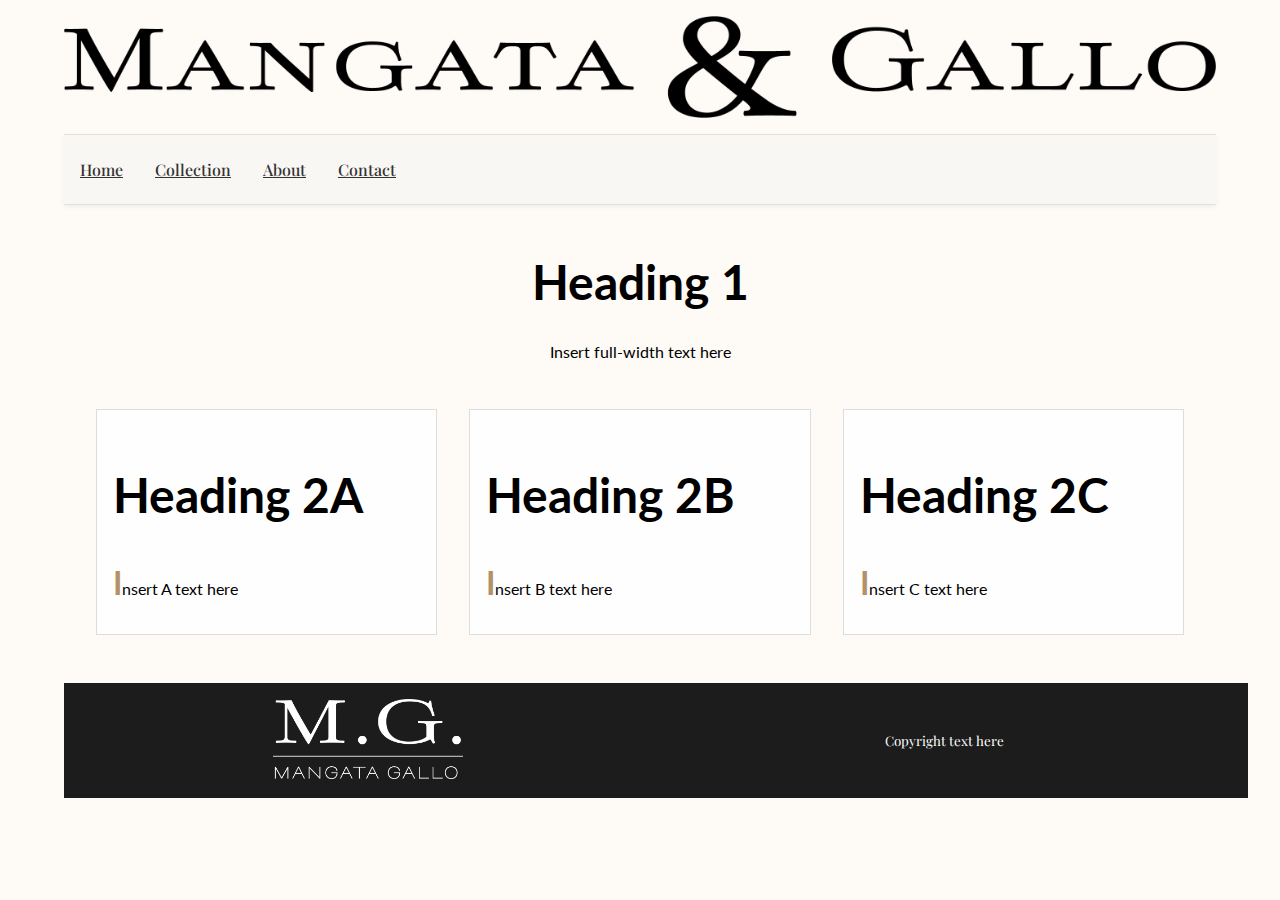
<file: Mangata.html>
<!DOCTYPE html>
<html lang="en">


<head>
    <meta charset="utf-8">
    <meta name="viewport" content="width=device-width, initial-scale=1.0">

    <title>Mangata & Gallo</title>
    <meta name="description" content="Mangata & Gallo is a high-quality jewelry brand specializing in timeless pieces for engagements, weddings, and anniversaries. Founded by Austin-based designer Mariana, the store offers elegant designs online and in its boutique atelier in Austin, Texas.">
    <meta name="author" content="Ariyan Alexander">

    <link rel="stylesheet" href="MGstyles.css">
    <link rel="preconnect" href="https://fonts.googleapis.com">
    <link rel="preconnect" href="https://fonts.gstatic.com" crossorigin>
    <link href="https://fonts.googleapis.com/css2?family=Lato:ital,wght@0,100;0,300;0,400;0,700;0,900;1,100;1,300;1,400;1,700;1,900&family=Playfair+Display:ital,wght@0,400..900;1,400..900&display=swap" rel="stylesheet">
</head>
<body>
    <header>
        <img src="mg-Logos/mgLogo2.png" alt="Mangata & Gallo Logo" style="width: 100%;">
    </header>

    <nav class = "navbar">
        <div class="nav-container">
            </a>
            <ul class="nav-list">
                <li><a href="home.html">Home</a></li>
                <li><a href="collection.html">Collection</a></li>
                <li><a href="about.html">About</a></li>
                <li><a href="contact.html">Contact</a></li>
            </ul>
        </div>
    </nav>
    <main>
        <section class="full-width">
            <article>
                <h1> Heading 1</h1>
                <p>
                Insert full-width text here
                </p>
            </article>
        </section>
        <section class="three-columns">
            <article>
                <h2> Heading 2A</h2>
                <p>
                Insert A text here
                </p>
            </article>
            <article>
                <h2> Heading 2B</h2>
                <p>
                Insert B text here
                </p>
            </article>
            <article>
                <h2> Heading 2C</h2>
                <p>
                Insert C text here
                </p>
            </article>
        </section>
    </main> 
    <footer>
        <div class="footer-logo">
            <img src="mg-Logos/Asset 3@3x.png" alt="Mangata & Gallo Logo">
        </div>
        <div class="copyright">
            <p>Copyright text here</p>
        </div>
    </footer>
</body>


</html>

<!-- NEXT STEP: Remove logo from nav bar, 
 use pseudo-classes to create interactivity on the home page,
 input animations or transition,
 replace placeholder text with images and text  -->
</file>
<file: MGstyles.css>
header img {
  width: 200px;
  display: block;
  margin: 0 auto;
  padding: 1rem 0;
}

@media (max-width: 600px) {
  .nav-container {
    flex-direction: column;
    align-items: flex-start;
  }

  .nav-list {
    flex-direction: column;
    width: 100%;
    gap: 0.5rem;
  }

  .nav-list li {
    display: block;
  }
}

.nav-list {
  display: flex;
  list-style: none;
  gap: 2rem;
  padding: 0;
  margin: 0;
  align-items: center;
}


nav a {
  font-family: 'Playfair Display', sans-serif;
  font-weight: 500;
  color: #333;
  transition: color 0.3s;
}
nav a:hover {
  color: #b3926a
}

.nav-container{
  max-width: 1200px;
  margin: 0 auto;
  padding: 0.5rem 1rem;
  display: flex;
  align-items: center;
  justify-content: space-between;
}
.navbar {
  position: sticky;
  top: 0;
  width: 100%;
  background-color: #f9f7f4;
  border-bottom: 1px solid #e0e0e0;
  z-index: 1000;
  box-shadow: 0 2px 5px rgba(0,0,0,0.05) ;
  padding: 1rem 0;
  border-top: 1px solid #e0e0e0;
}
body{
  background-color: #fefaf6 ;
  font-family: "Lato", "Playfair Display";
  margin: 0;
  padding: 0 5%;
}
main{
  margin: 3rem auto;
  max-width: 1200px;
  padding: 0 2rem;
}
h1{
  font-size: 3rem;
}
.hero {
  position: relative;
  height: 50vh;
  width: 100%;
  background: linear-gradient(to bottom, rgba(0,0,0,0.3), rgba(0,0,0,0.6)),
              url('/mnt/data/MGFullWidth.png') no-repeat center center/cover;
  display: flex;
  align-items: center;
  justify-content: center;
}

.hero-overlay {
  width: 100%;
  text-align: center;
  color: white;
  padding: 2rem;
  z-index: 2;
}

.hero-text {
  max-width: 800px;
  margin: 0 auto;
}

.hero h1 {
  font-size: 3rem;
  font-family: 'Playfair Display', serif;
}

.hero p {
  font-size: 1.2rem;
  margin-top: 1rem;
  font-family: 'Lato', sans-serif;
}

.cta-button {
  display: inline-block;
  margin-top: 1.5rem;
  background-color: #b3926a;
  color: white;
  padding: 0.75rem 1.5rem;
  border-radius: 5px;
  text-decoration: none;
  font-family: 'Lato', sans-serif;
  transition: background-color 0.3s ease;
}

.cta-button:hover {
  background-color: #a07a52;
}

h2 {
  font-size: 3rem;
}
section{
  width: 100%;
  margin-bottom: 3rem;
}

.full-width article{
  max-width: 100%;
  text-align: center;
}
.signature-card {
  background: 
    linear-gradient(to bottom, rgba(255,255,255,0.88), rgba(255,255,255,0.95)),
    url('mg-Logos/signature.png') no-repeat center center/cover;
  border-radius: 10px;
  padding: 2rem;
  text-align: center;
  height: 100%;
  display: flex;
  align-items: center;
  justify-content: center;
  transition: transform 0.3s ease, box-shadow 0.3s ease;
}

.signature-card:hover {
  transform: scale(1.02);
  box-shadow: 0 6px 15px rgba(0, 0, 0, 0.1);
}

.card-content {
  max-width: 90%;
  z-index: 2;
}

.signature-card h2,
.signature-card p,
.signature-card a {
  color: #333;
  font-family: 'Lato', sans-serif;
}
.custom-ring-card {
  background: 
    linear-gradient(to bottom, rgba(0, 0, 0, 0.01), rgba(0, 0, 0, 0)),
    url('mg-Logos/dreamring.png') no-repeat center center/cover;
  border-radius: 10px;
  padding: 2rem;
  text-align: center;
  height: 100%;
  display: flex;
  align-items: center;
  justify-content: center;
  transition: transform 0.3s ease, box-shadow 0.3s ease;
}

.custom-ring-card:hover {
  transform: scale(1.02);
  box-shadow: 0 6px 15px rgba(0, 0, 0, 0.1);
}


.column-link {
  display: inline-block;
  margin-top: 1rem;
  color: #000;
  text-decoration: none;
  font-weight: 500;
  transition: color 0.3s ease;
}

.column-link:hover {
  text-decoration: underline;
  color: #b3926a
}

.three-columns {
  display: grid;
  grid-template-columns: repeat(3, 1fr);
  gap: 2rem;
}

.three-columns article {
  background-color: #fefefe; /* optional for visual structure */
  padding: 1rem;
  border: 1px solid #ddd;    /* optional for clarity */
}
.three-columns article p::first-letter {
  font-size: 200%;
  font-weight: bold;
  color: #b3926a;
}
.visit-card {
  background: 
    linear-gradient(to bottom, rgba(255,255,255,0.88), rgba(255,255,255,0.95)),
    url('mg-Logos/signature.png') no-repeat center center/cover;
  border-radius: 10px;
  padding: 2rem;
  text-align: center;
  height: 100%;
  display: flex;
  align-items: center;
  justify-content: center;
  transition: transform 0.3s ease, box-shadow 0.3s ease;
}

.visit-card:hover {
  transform: scale(1.02);
  box-shadow: 0 6px 15px rgba(0, 0, 0, 0.1);
}


/* Mobile stacking */
@media (max-width: 768px) {
  .three-columns {
    grid-template-columns: 1fr;
  }
}

.fade-in {
  opacity: 0;
  transform: translateY(20px);
  animation: fadeInUp 0.8s ease-out forwards;
}

@keyframes fadeInUp {
  to {
    opacity: 1;
    transform: translateY(0);
  }
}


footer{
  background-color: #1c1c1c ;
  padding: 1rem;
  width: 100%;
  display: flex;
  justify-content: space-between;
  align-items: center;
  flex-wrap: wrap;
}
.footer-logo img{
  height: 80px;
  width: auto;
  display: inline-block ;
}
footer div{
  flex: 1;
}
.copyright{
  color: white;
  font-family: "Playfair Display", sans-serif;
  font-size: smaller;
}
.footer-logo , .copyright{
  flex: 1;
  text-align: center;
}
</file>
